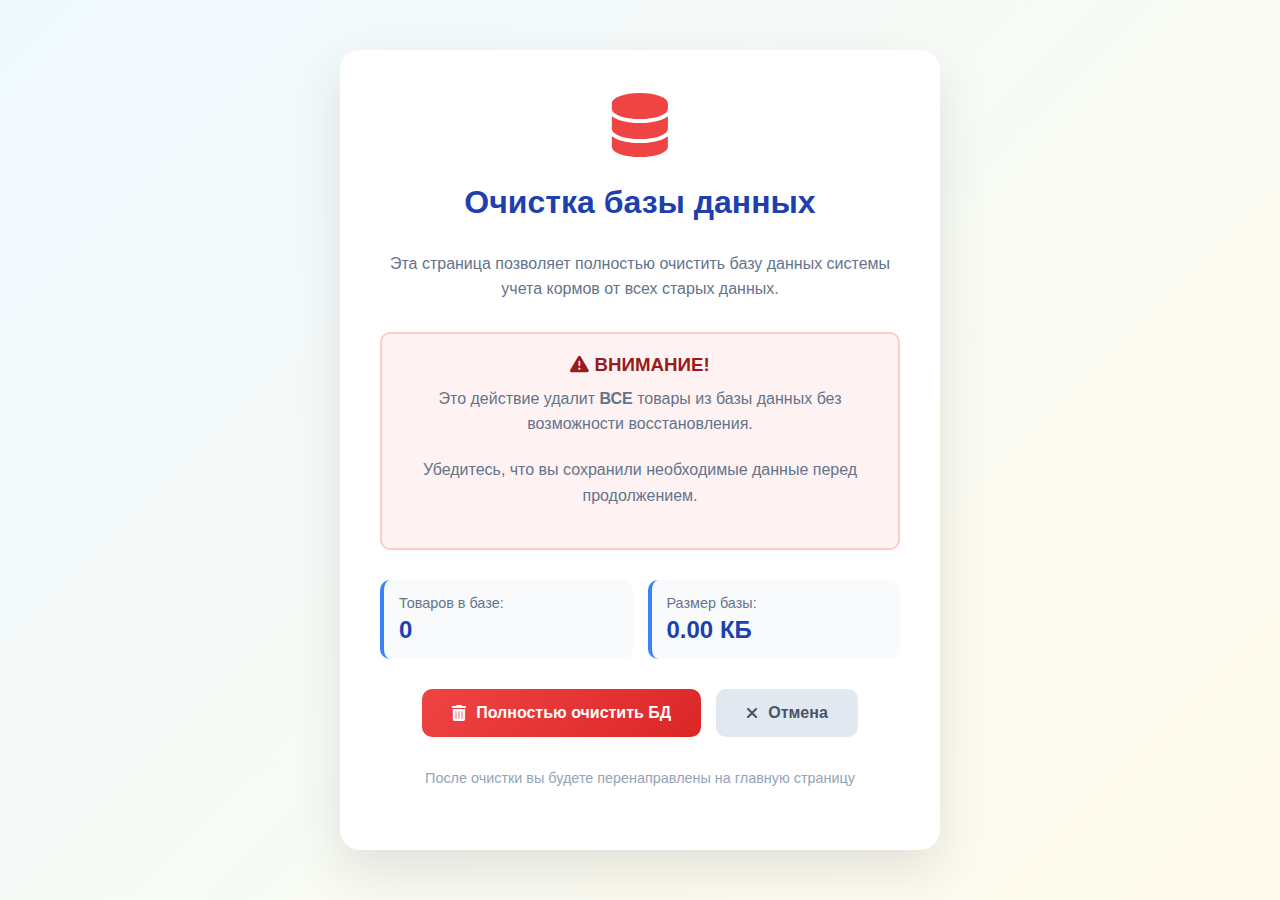
<file: cleanup.html>
<!DOCTYPE html>
<html lang="ru">
<head>
    <meta charset="UTF-8">
    <meta name="viewport" content="width=device-width, initial-scale=1.0">
    <title>Очистка базы данных - PetFeed Tracker</title>
    <link rel="stylesheet" href="https://cdnjs.cloudflare.com/ajax/libs/font-awesome/6.4.0/css/all.min.css">
    <style>
        * {
            margin: 0;
            padding: 0;
            box-sizing: border-box;
            font-family: 'Segoe UI', Tahoma, Geneva, Verdana, sans-serif;
        }
        
        body {
            background: linear-gradient(135deg, #f0f9ff 0%, #fffbeb 100%);
            min-height: 100vh;
            display: flex;
            justify-content: center;
            align-items: center;
            padding: 20px;
        }
        
        .container {
            max-width: 600px;
            width: 100%;
            background: white;
            border-radius: 20px;
            padding: 40px;
            box-shadow: 0 20px 50px rgba(0, 0, 0, 0.1);
            text-align: center;
        }
        
        h1 {
            color: #1e40af;
            margin-bottom: 30px;
            font-size: 2rem;
        }
        
        .icon {
            font-size: 4rem;
            color: #ef4444;
            margin-bottom: 20px;
        }
        
        p {
            color: #64748b;
            margin-bottom: 20px;
            line-height: 1.6;
        }
        
        .warning-box {
            background: #fef2f2;
            border: 2px solid #fecaca;
            border-radius: 10px;
            padding: 20px;
            margin: 30px 0;
        }
        
        .warning-box h3 {
            color: #991b1b;
            margin-bottom: 10px;
        }
        
        .buttons {
            display: flex;
            gap: 15px;
            justify-content: center;
            margin-top: 30px;
        }
        
        .btn {
            padding: 15px 30px;
            border: none;
            border-radius: 10px;
            font-size: 1rem;
            font-weight: 600;
            cursor: pointer;
            transition: all 0.3s ease;
            display: flex;
            align-items: center;
            justify-content: center;
            gap: 10px;
        }
        
        .btn-danger {
            background: linear-gradient(135deg, #ef4444, #dc2626);
            color: white;
        }
        
        .btn-danger:hover {
            background: linear-gradient(135deg, #dc2626, #b91c1c);
            transform: translateY(-2px);
        }
        
        .btn-secondary {
            background: #e2e8f0;
            color: #475569;
        }
        
        .btn-secondary:hover {
            background: #cbd5e1;
            transform: translateY(-2px);
        }
        
        .stats {
            display: grid;
            grid-template-columns: 1fr 1fr;
            gap: 15px;
            margin-top: 30px;
            text-align: left;
        }
        
        .stat-item {
            background: #f8fafc;
            padding: 15px;
            border-radius: 10px;
            border-left: 4px solid #3b82f6;
        }
        
        .stat-label {
            font-size: 0.9rem;
            color: #64748b;
            margin-bottom: 5px;
        }
        
        .stat-value {
            font-size: 1.5rem;
            font-weight: 700;
            color: #1e40af;
        }
    </style>
</head>
<body>
    <div class="container">
        <div class="icon">
            <i class="fas fa-database"></i>
        </div>
        
        <h1>Очистка базы данных</h1>
        
        <p>Эта страница позволяет полностью очистить базу данных системы учета кормов от всех старых данных.</p>
        
        <div class="warning-box">
            <h3><i class="fas fa-exclamation-triangle"></i> ВНИМАНИЕ!</h3>
            <p>Это действие удалит <strong>ВСЕ</strong> товары из базы данных без возможности восстановления.</p>
            <p>Убедитесь, что вы сохранили необходимые данные перед продолжением.</p>
        </div>
        
        <div class="stats">
            <div class="stat-item">
                <div class="stat-label">Товаров в базе:</div>
                <div class="stat-value" id="productsCount">0</div>
            </div>
            <div class="stat-item">
                <div class="stat-label">Размер базы:</div>
                <div class="stat-value" id="dbSize">0 КБ</div>
            </div>
        </div>
        
        <div class="buttons">
            <button class="btn btn-danger" onclick="clearDatabase()">
                <i class="fas fa-trash-alt"></i> Полностью очистить БД
            </button>
            <button class="btn btn-secondary" onclick="window.location.href = 'index.html'">
                <i class="fas fa-times"></i> Отмена
            </button>
        </div>
        
        <p style="margin-top: 30px; font-size: 0.9rem; color: #94a3b8;">
            После очистки вы будете перенаправлены на главную страницу
        </p>
    </div>

    <script>
        // Загружаем текущие данные
        let products = JSON.parse(localStorage.getItem('warehouse_products')) || [];
        
        // Обновляем статистику
        document.getElementById('productsCount').textContent = products.length;
        
        const dataString = JSON.stringify(products);
        const sizeInBytes = new Blob([dataString]).size;
        const sizeInKB = (sizeInBytes / 1024).toFixed(2);
        document.getElementById('dbSize').textContent = `${sizeInKB} КБ`;
        
        // Функция очистки базы данных
        function clearDatabase() {
            if (confirm('ВЫ УВЕРЕНЫ?\n\nЭто действие удалит ВСЕ данные безвозвратно.\n\nПоследнее предупреждение!')) {
                // Очищаем localStorage
                localStorage.removeItem('warehouse_products');
                localStorage.removeItem('warehouse_session');
                
                // Показываем сообщение об успехе
                alert('База данных успешно очищена!');
                
                // Перенаправляем на главную страницу
                window.location.href = 'index.html';
            }
        }
    </script>
</body>
</html>
</file>
